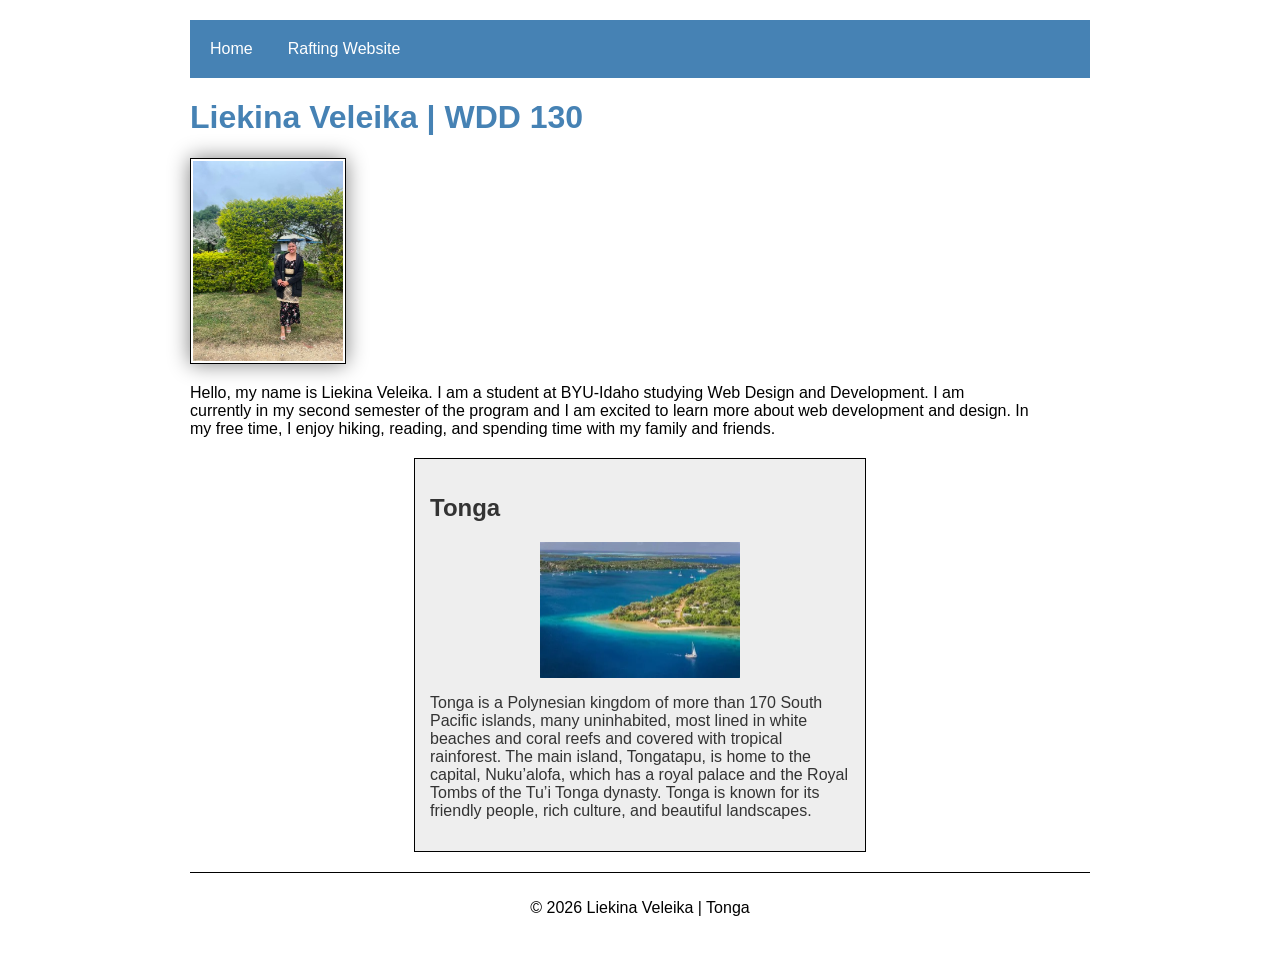
<file: index.html>
<!DOCTYPE html>
<html lang="en-US">
<head>
    <meta charset="UTF-8">
    <meta name="viewport" content="width=device-width, initial-scale=1.0">
    <title>Liekina Veleika | WDD 130</title>
    <meta name="description" content="Liekina Veleika's personal website for WDD 130 course.">
    <meta name="author" content="Liekina Veleika">
    <link rel="stylesheet" href="styles/styles.css">
</head>
<body>

    <header>
        <nav>
            <a href="#">Home</a>
            <a href="wwr/">Rafting Website</a>
        </nav>
    </header>
    
    <main>
        <h1>Liekina Veleika | WDD 130</h1>
       
        <img src="images/profile.jpg" alt="Hello, my name is Liekina Veleika" width="200">
        
        <p>
            Hello, my name is Liekina Veleika. I am a student at BYU-Idaho studying Web Design and Development. I am currently in my second semester of the program and I am excited to learn more about web development and design. In my free time, I enjoy hiking, reading, and spending time with my family and friends.
        </p>
    </main>

    <aside>
        <h2>Tonga</h2>
        <img src="images/tonga.jpg" alt="Tonga landscape" width="400" height="250">
        <p>
            Tonga is a Polynesian kingdom of more than 170 South Pacific islands, many uninhabited, most lined in white beaches and coral reefs and covered with tropical rainforest. The main island, Tongatapu, is home to the capital, Nuku’alofa, which has a royal palace and the Royal Tombs of the Tu’i Tonga dynasty. Tonga is known for its friendly people, rich culture, and beautiful landscapes.
        </p>
    </aside>

    <footer>
        <p>&copy; 2026 Liekina Veleika | Tonga</p>
    </footer>
</body>
</html>
</file>
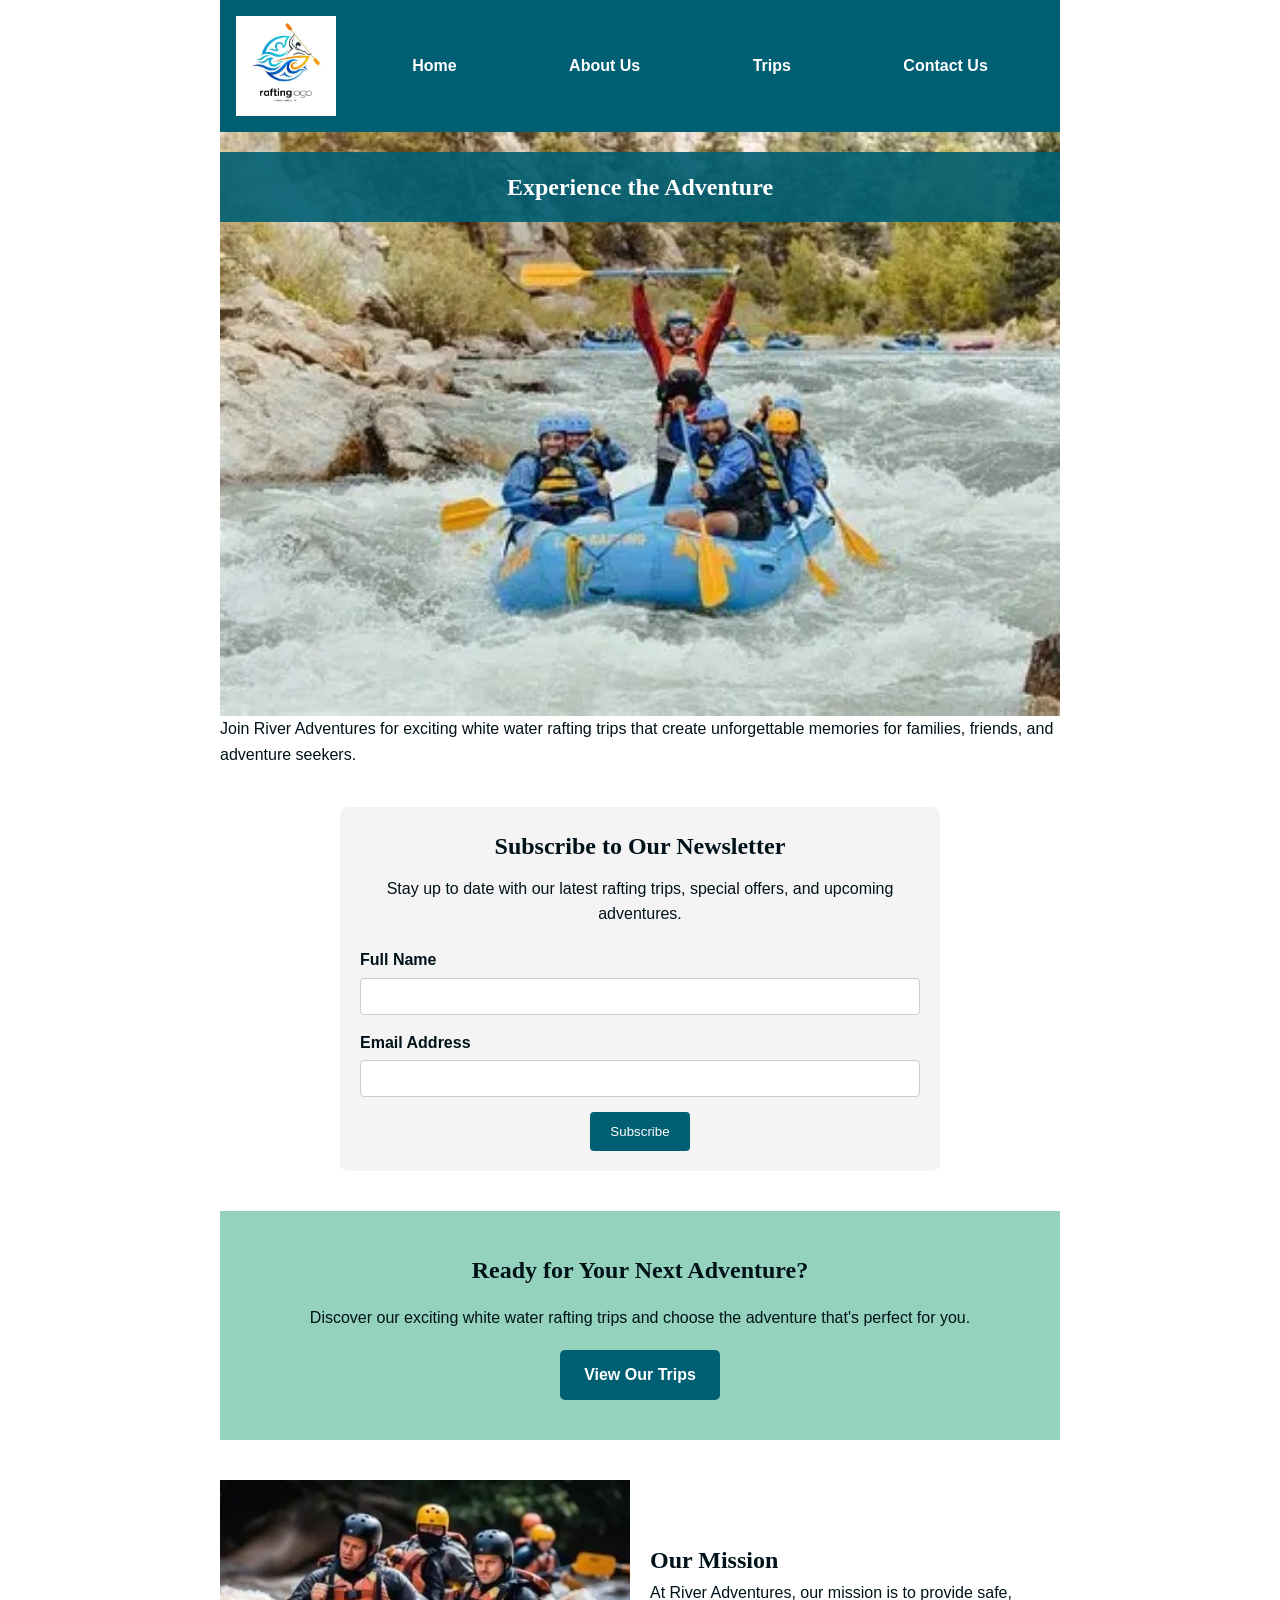
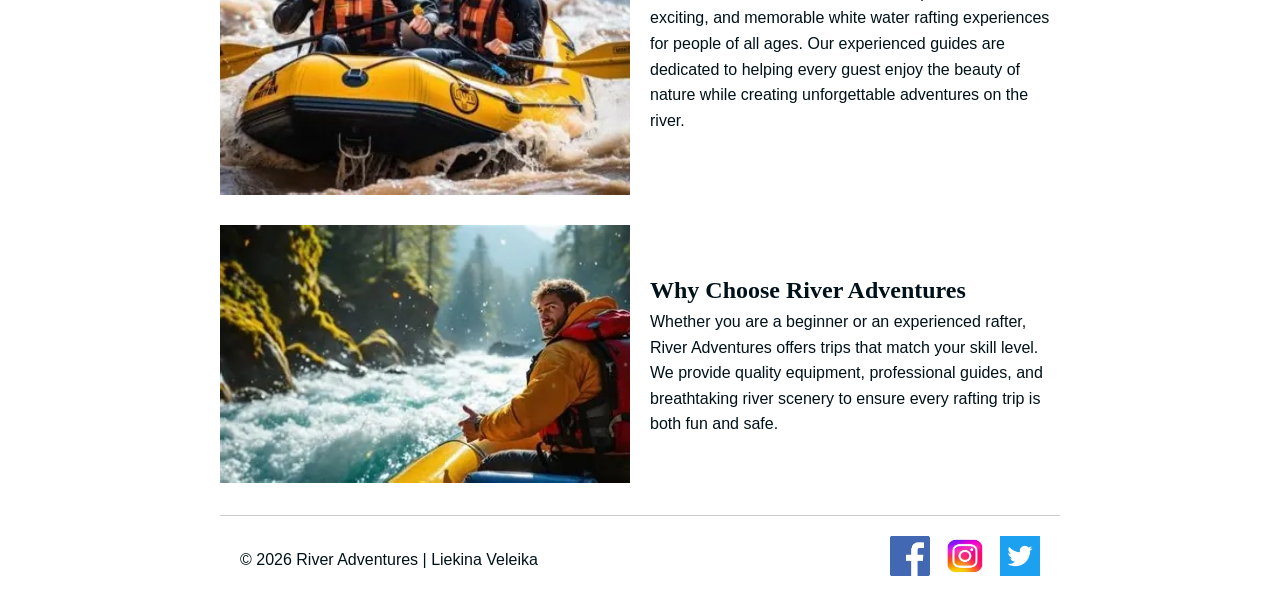
<file: wwr/index.html>
<!DOCTYPE html>
<html lang="en">

<head>
    <meta charset="UTF-8">
    <meta name="viewport" content="width=device-width, initial-scale=1.0">

    <title>River Adventures | Home</title>

    <meta name="description" content="Welcome to River Adventures, your destination for exciting white water rafting adventures.">

    <meta name="author" content="Liekina Veleika">

    <link rel="stylesheet" href="styles/rafting.css">
</head>

<body>

<header>

    <img class="logo" src="images/logo.png" alt="River Adventures Logo">
    <nav>
        <a href="index.html">Home</a>
        <a href="about.html">About Us</a>
        <a href="trips.html">Trips</a>
        <a href="contact.html">Contact Us</a>
    </nav>

</header>

<main>

    <section class="hero">
        <img src="images/hero.jpg" alt="People enjoying a white water rafting adventure">

        <h1>Experience the Adventure</h1>

        <p>
            Join River Adventures for exciting white water rafting trips that
            create unforgettable memories for families, friends, and adventure seekers.
        </p>
    </section>

    <section class="newsletter">
        <h2>Subscribe to Our Newsletter</h2>

        <p>
            Stay up to date with our latest rafting trips, special offers,
            and upcoming adventures.
        </p>

        <form action="#" method="post">
            <div class="form-item">
                <label for="fullname">Full Name</label>
                <input type="text" id="fullname" name="fullname" required>
            </div>

            <div class="form-item">
                <label for="email">Email Address</label>
                <input type="email" id="email" name="email" required>
            </div>

            <button type="submit">Subscribe</button>
        </form>
    </section>

    <section class="cta">
        <h2>Ready for Your Next Adventure?</h2>

        <p>
            Discover our exciting white water rafting trips and choose the adventure
            that's perfect for you.
        </p>

        <a href="trips.html" class="cta-button">View Our Trips</a>
    </section>

    <section class="purpose">

    <div class="purpose-card">
        <img src="images/rafting-team.jpg" alt="Our Mission">

        <div>
            <h2>Our Mission</h2>
            <p>
                At River Adventures, our mission is to provide safe, exciting, and memorable white water rafting experiences for people of all ages. Our experienced guides are dedicated to helping every guest enjoy the beauty of nature while creating unforgettable adventures on the river.
            </p>
        </div>
    </div>


    <div class="purpose-card">
        <img src="images/river-adventure.jpg" alt="Why Choose Us">

        <div>
            <h2>Why Choose River Adventures</h2>
            <p>
                Whether you are a beginner or an experienced rafter, River Adventures offers trips that match your skill level. We provide quality equipment, professional guides, and breathtaking river scenery to ensure every rafting trip is both fun and safe.
            </p>
        </div>
    </div>
    </section>

</main>

<footer>

    <p>&copy; 2026 River Adventures | Liekina Veleika</p>

    <nav class="socialmedia">
        <a href="https://facebook.com">
            <img src="images/facebook.png" alt="River Adventures Facebook page">
        </a>

        <a href="https://instagram.com">
            <img src="images/instagram.png" alt="River Adventures Instagram page">
        </a>

        <a href="https://twitter.com">
            <img src="images/twitter.png" alt="River Adventures Twitter page">
        </a>
    </nav>

</footer>

</body>
</html>
</file>
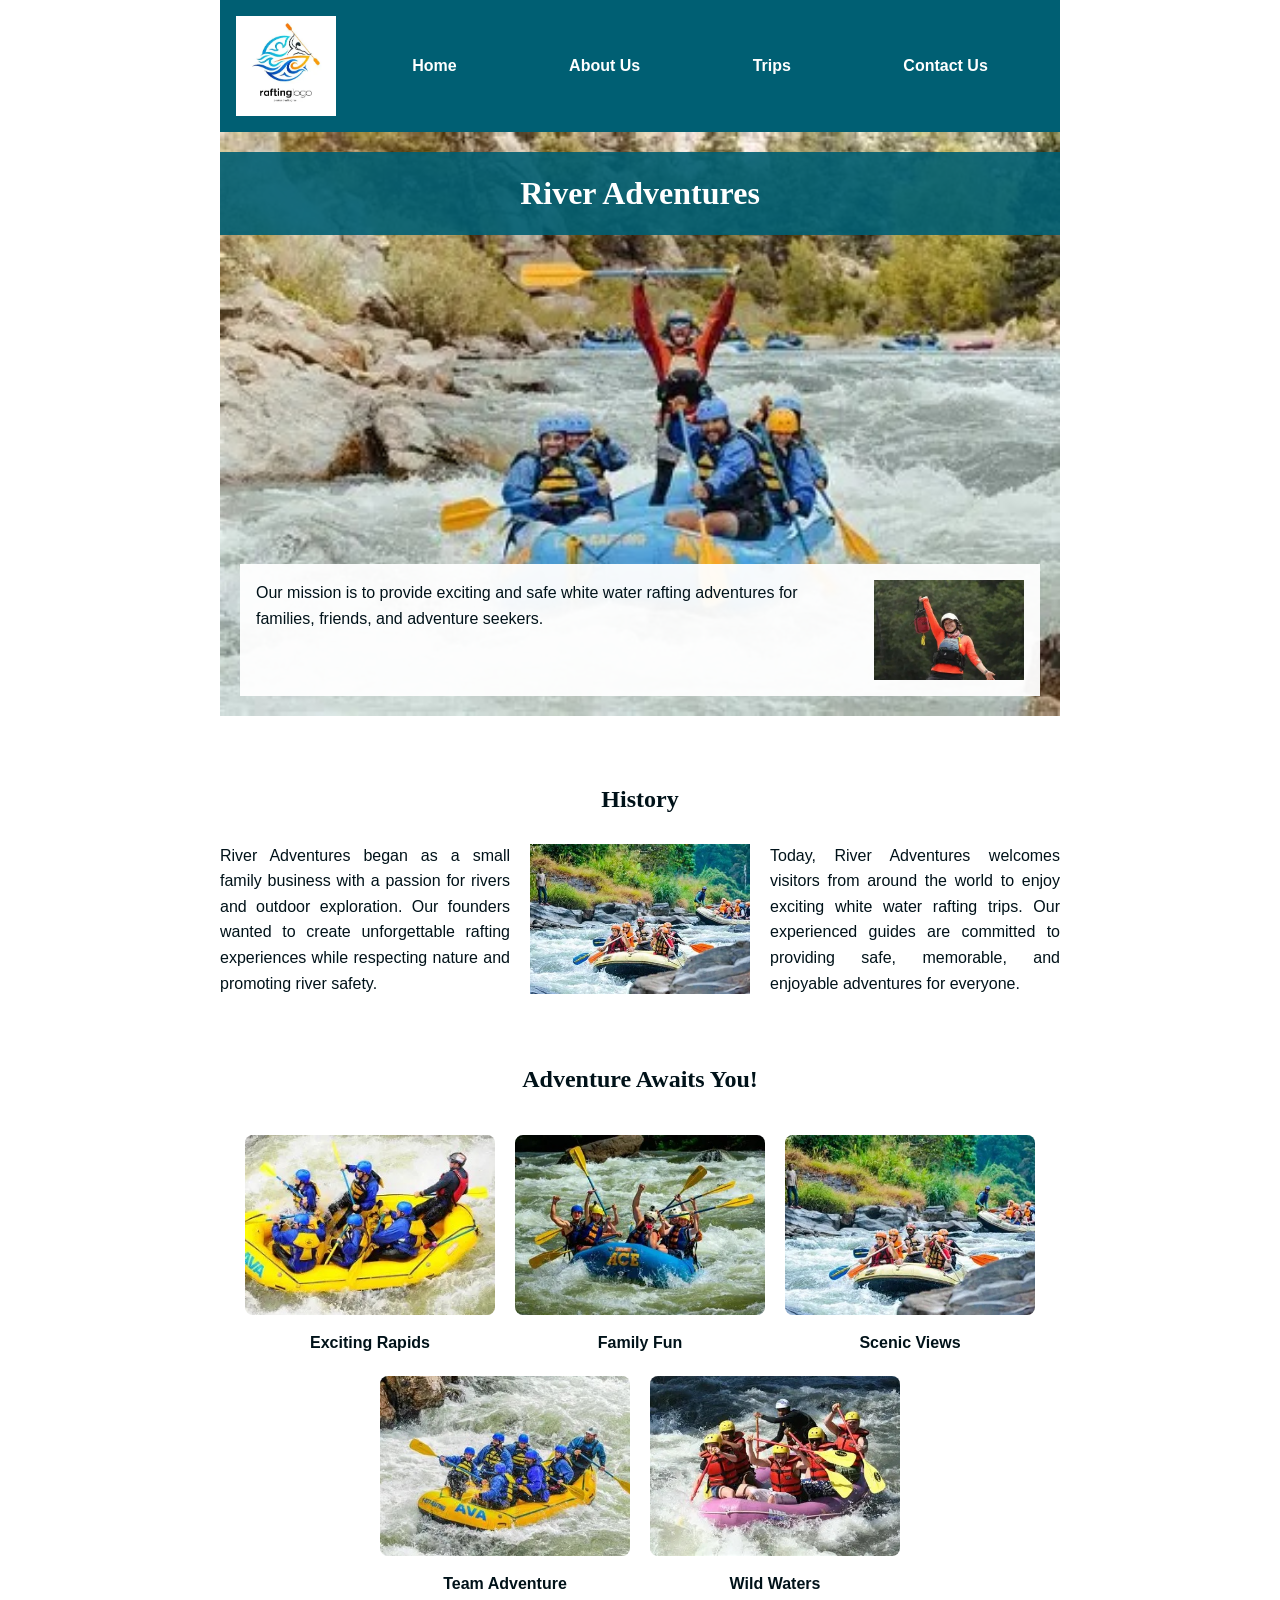
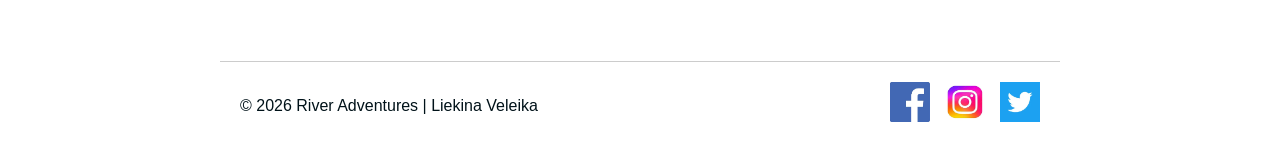
<file: wwr/about.html>
<!DOCTYPE html>
<html lang="en">

<head>
    <meta charset="UTF-8">
    <meta name="viewport" content="width=device-width, initial-scale=1.0">

    <title>River Adventures | About Us</title>

    <meta name="description" content="Learn about River Adventures, our history, and our exciting white water rafting experiences.">

    <meta name="author" content="Liekina Veleika">

    <link rel="stylesheet" href="styles/rafting.css">
</head>

<body>

<header>

    <img src="images/logo.png" alt="Rafting Logo">

    <nav>
        <a href="index.html">Home</a>
        <a href="about.html">About Us</a>
        <a href="trips.html">Trips</a>
        <a href="contact.html">Contact Us</a>
    </nav>

</header>

<main>

<div class="hero">
    <img src="images/hero.jpg" alt="Rafting Adventure">

    <h1>River Adventures</h1>

    <article>
        <img src="images/employee.jpg" alt="Happy customer">

        <p>
            Our mission is to provide exciting and safe white water rafting adventures
            for families, friends, and adventure seekers.
        </p>
    </article>
</div>

<section class="history">

    <h2>History</h2>

    <div class="history-content">

        <p>
            River Adventures began as a small family business with a passion for rivers
            and outdoor exploration. Our founders wanted to create unforgettable
            rafting experiences while respecting nature and promoting river safety.
        </p>

        <img src="images/rafting3.jpg" alt="Rafting adventure on the river">

        <p>
            Today, River Adventures welcomes visitors from around the world to enjoy
            exciting white water rafting trips. Our experienced guides are committed
            to providing safe, memorable, and enjoyable adventures for everyone.
        </p>

    </div>

</section>

<section class="adventures">

    <h2>Adventure Awaits You!</h2>

    <figure>
        <img src="images/rafting1.jpg" alt="Rafting through rapids">
        <figcaption>Exciting Rapids</figcaption>
    </figure>

    <figure>
        <img src="images/rafting2.jpg" alt="Family rafting trip">
        <figcaption>Family Fun</figcaption>
    </figure>

    <figure>
        <img src="images/rafting3.jpg" alt="Beautiful river scenery">
        <figcaption>Scenic Views</figcaption>
    </figure>

    <figure>
        <img src="images/rafting4.jpg" alt="Group rafting adventure">
        <figcaption>Team Adventure</figcaption>
    </figure>

    <figure>
        <img src="images/rafting5.jpg" alt="Rafting on wild water">
        <figcaption>Wild Waters</figcaption>
    </figure>

</section>

</main>

<footer>

<p>
© 2026 River Adventures | Liekina Veleika
</p>

<nav class="socialmedia">

<a href="https://facebook.com">
<img src="images/facebook.png" alt="Visit our Facebook page">
</a>

<a href="https://instagram.com">
<img src="images/instagram.png" alt="Visit our Instagram page">
</a>

<a href="https://twitter.com">
<img src="images/twitter.png" alt="Visit our Twitter page">
</a>

</nav>

</footer>

</body>
</html>
</file>
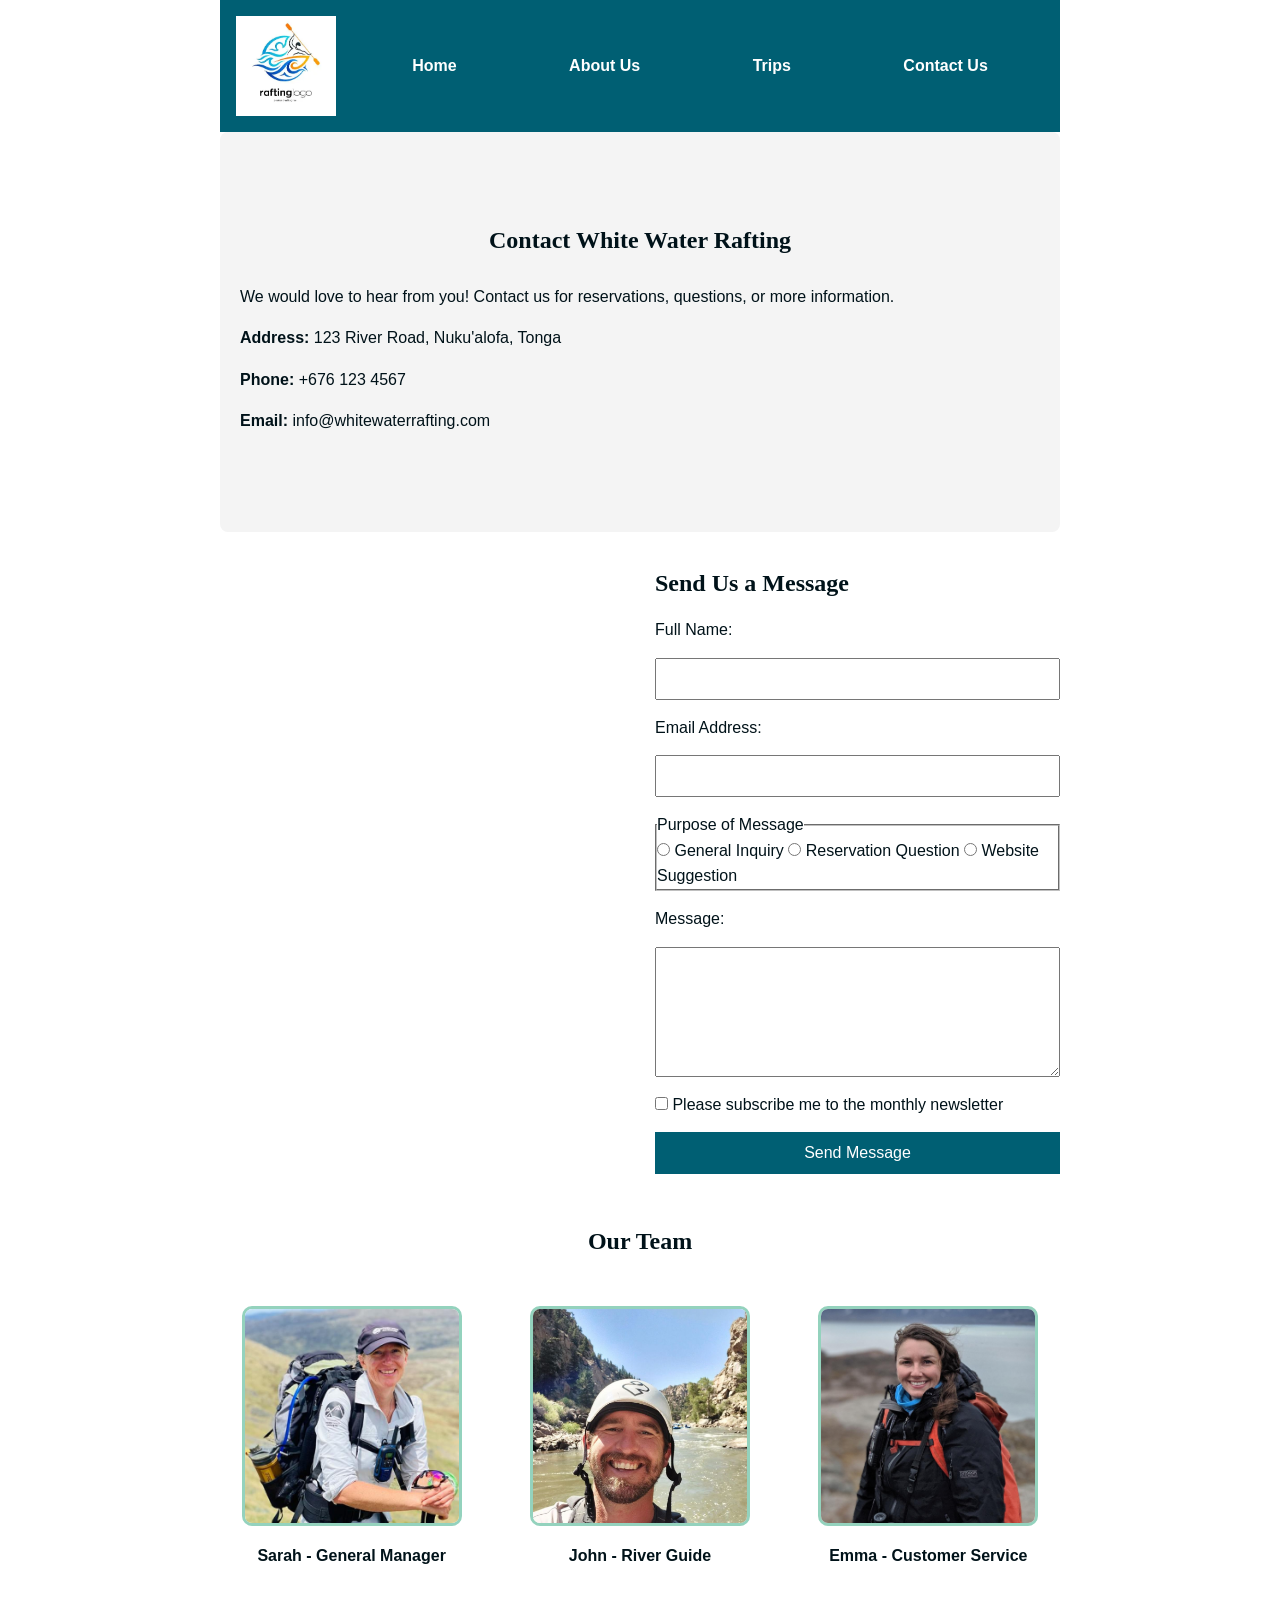
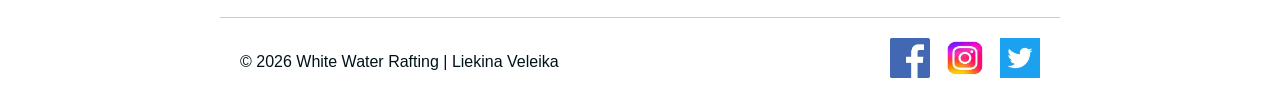
<file: wwr/contact.html>
<!DOCTYPE html>
<html lang="en-US">

<head>
    <meta charset="UTF-8">
    <meta name="viewport" content="width=device-width, initial-scale=1.0">

    <title>Contact Us | White Water Rafting</title>

    <meta name="description" content="Contact White Water Rafting for reservations, questions, and website feedback.">

    <meta name="author" content="Lea Mei Vaka Tu'ipulotu">

    <link rel="stylesheet" href="styles/rafting.css">
</head>

<body>

<header>
    <img src="images/logo.png" alt="River Adventures Logo">

    <nav>
        <a href="index.html">Home</a>
        <a href="about.html">About Us</a>
        <a href="trips.html">Trips</a>
        <a href="contact.html">Contact Us</a>
    </nav>
</header>

<main>

    <section class="contact-info">

        <h1>Contact White Water Rafting</h1>

        <p>
            We would love to hear from you!
            Contact us for reservations, questions, or more information.
        </p>

        <p><strong>Address:</strong> 123 River Road, Nuku'alofa, Tonga</p>
        <p><strong>Phone:</strong> +676 123 4567</p>
        <p><strong>Email:</strong> info@whitewaterrafting.com</p>

    </section>

    <section class="contact-layout">

        <div class="map">

            <iframe
                src="https://www.google.com/maps/embed?pb=!1m14!1m12!1m3!1d23481.682171165136!2d-175.20654387720137!3d-21.131879603074918!2m3!1f0!2f0!3f0!3m2!1i1024!2i768!4f13.1!5e0!3m2!1sen!2sto!4v1785375637408!5m2!1sen!2sto"
                width="600"
                height="450"
                allowfullscreen
                loading="lazy"
                referrerpolicy="strict-origin-when-cross-origin">
            </iframe>

        </div>

        <div class="contact-form">

            <h2>Send Us a Message</h2>

            <form action="#" method="post">

                <label for="name">Full Name:</label>
                <input
                    type="text"
                    id="name"
                    name="name"
                    required>

                <label for="email">Email Address:</label>
                <input
                    type="email"
                    id="email"
                    name="email"
                    required>

                <fieldset>

                    <legend>Purpose of Message</legend>

                    <label for="general">
                        <input
                            type="radio"
                            id="general"
                            name="purpose"
                            value="General Inquiry"
                            required>
                        General Inquiry
                    </label>

                    <label for="reservation">
                        <input
                            type="radio"
                            id="reservation"
                            name="purpose"
                            value="Reservation Question">
                        Reservation Question
                    </label>

                    <label for="suggestion">
                        <input
                            type="radio"
                            id="suggestion"
                            name="purpose"
                            value="Website Suggestion">
                        Website Suggestion
                    </label>

                </fieldset>

                <label for="message">Message:</label>

                <textarea
                    id="message"
                    name="message"
                    rows="6"
                    required></textarea>

                <label for="newsletter">
                    <input
                        type="checkbox"
                        id="newsletter"
                        name="newsletter">
                    Please subscribe me to the monthly newsletter
                </label>

                <button type="submit">Send Message</button>

            </form>

        </div>

    </section>

    <section class="employees">

        <h2>Our Team</h2>

        <figure>
            <img src="images/employee1.jpg" alt="Sarah, the general manager of White Water Rafting">
            <figcaption>Sarah - General Manager</figcaption>
        </figure>

        <figure>
            <img src="images/employee2.jpg" alt="John, a river guide leading a rafting trip">
            <figcaption>John - River Guide</figcaption>
        </figure>

        <figure>
            <img src="images/employee3.jpg" alt="Emma, customer service representative assisting guests">
            <figcaption>Emma - Customer Service</figcaption>
        </figure>

    </section>

</main>

<footer>

    <p>&copy; 2026 White Water Rafting | Liekina Veleika</p>

    <nav class="socialmedia">

        <a href="https://facebook.com" target="_blank" rel="noopener">
            <img src="images/facebook.png" alt="Facebook social media icon">
        </a>

        <a href="https://instagram.com" target="_blank" rel="noopener">
            <img src="images/instagram.png" alt="Instagram social media icon">
        </a>

        <a href="https://twitter.com" target="_blank" rel="noopener">
            <img src="images/twitter.png" alt="Twitter social media icon">
        </a>

    </nav>

</footer>

</body>
</html>
</file>
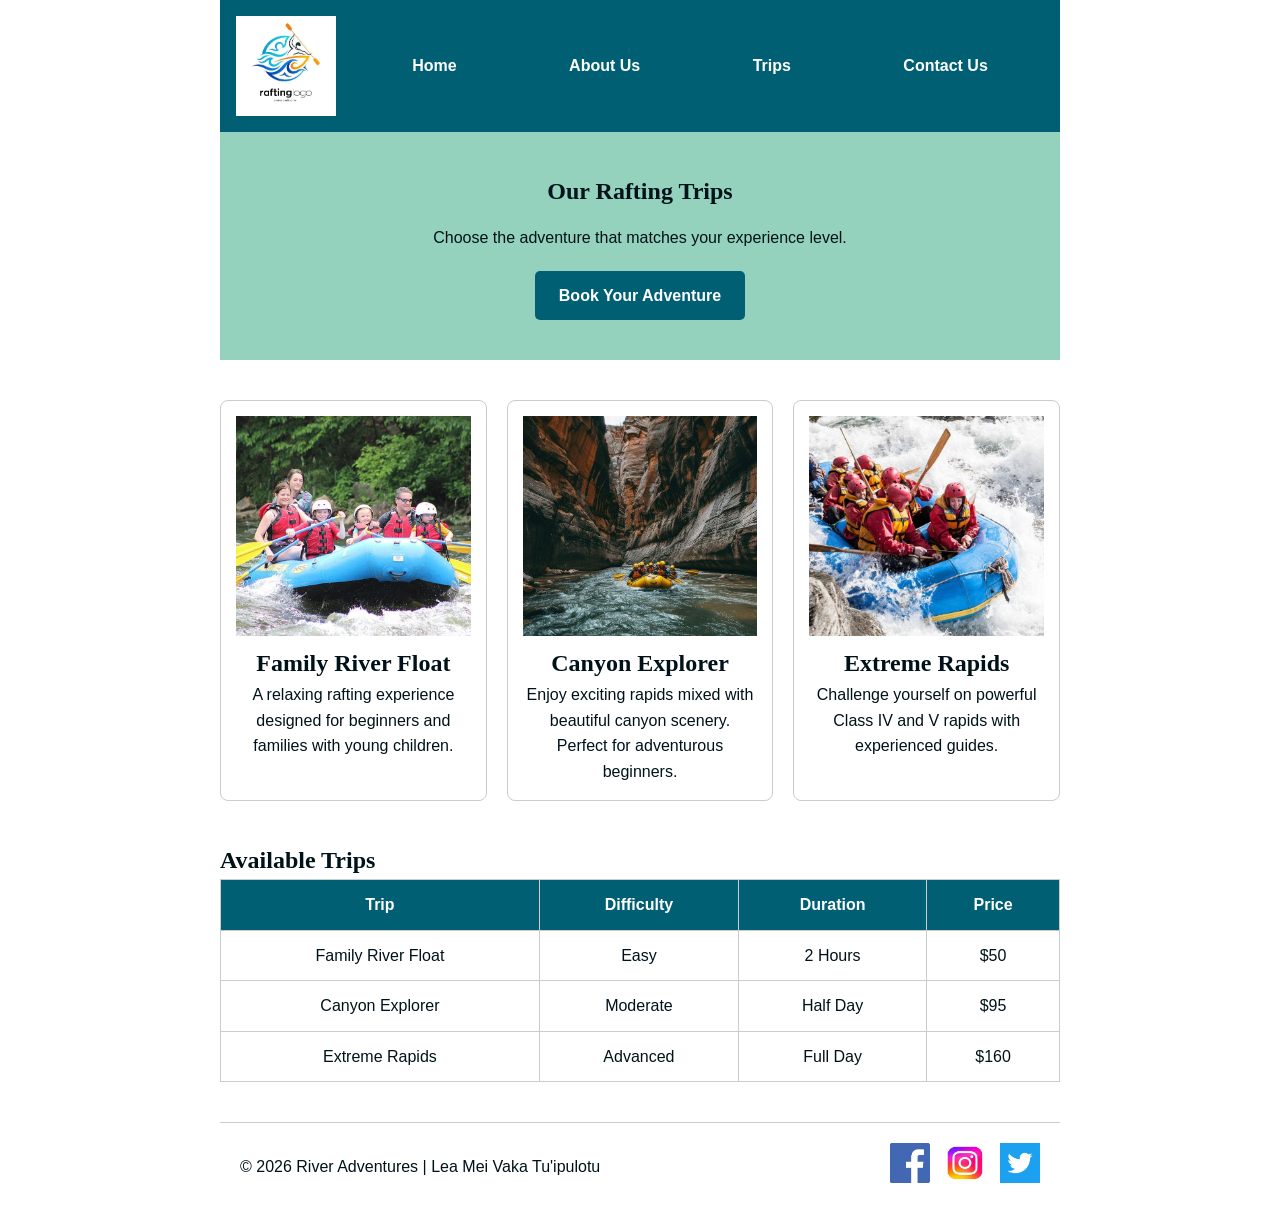
<file: wwr/trips.html>
<!DOCTYPE html>
<html lang="en">
<head>
    <meta charset="UTF-8">
    <meta name="viewport" content="width=device-width, initial-scale=1.0">
    
    <title>River Adventures | Trips</title>

    <meta name="description" content="Explore the exciting white water rafting trips offered by River Adventures for families, beginners, and thrill seekers.">
    <meta name="author" content="Lea Mei Vaka Tu'ipulotu">

    <link rel="stylesheet" href="styles/rafting.css">
</head>

<body>

<header>
    <img class="logo" src="images/logo.png" alt="River Adventures Logo">

    <nav>
        <a href="index.html">Home</a>
        <a href="about.html">About Us</a>
        <a href="trips.html">Trips</a>
        <a href="contact.html">Contact Us</a>
    </nav>
</header>

<main>

<section class="trips-hero">
    <h1>Our Rafting Trips</h1>
    <p>Choose the adventure that matches your experience level.</p>

    <a href="contact.html" class="cta-button">Book Your Adventure</a>
</section>

<section class="trip-grid">

    <article class="trip-card">
        <img src="images/trip1.jpg" alt="Family rafting trip">

        <h2>Family River Float</h2>

        <p>
            A relaxing rafting experience designed for beginners
            and families with young children.
        </p>
    </article>

    <article class="trip-card">
        <img src="images/trip2.jpg" alt="Intermediate rafting">

        <h2>Canyon Explorer</h2>

        <p>
            Enjoy exciting rapids mixed with beautiful canyon scenery.
            Perfect for adventurous beginners.
        </p>
    </article>

    <article class="trip-card">
        <img src="images/trip3.jpg" alt="Advanced white water rafting">

        <h2>Extreme Rapids</h2>

        <p>
            Challenge yourself on powerful Class IV and V rapids
            with experienced guides.
        </p>
    </article>

</section>

<section class="trip-table">

<h2>Available Trips</h2>

<table>

<thead>
<tr>
<th>Trip</th>
<th>Difficulty</th>
<th>Duration</th>
<th>Price</th>
</tr>
</thead>

<tbody>

<tr>
<td>Family River Float</td>
<td>Easy</td>
<td>2 Hours</td>
<td>$50</td>
</tr>

<tr>
<td>Canyon Explorer</td>
<td>Moderate</td>
<td>Half Day</td>
<td>$95</td>
</tr>

<tr>
<td>Extreme Rapids</td>
<td>Advanced</td>
<td>Full Day</td>
<td>$160</td>
</tr>

</tbody>

</table>

</section>

</main>

<footer>

<p>&copy; 2026 River Adventures | Lea Mei Vaka Tu'ipulotu</p>

<nav class="socialmedia">

    <a href="https://facebook.com" target="_blank" rel="noopener noreferrer">
        <img src="images/facebook.png" alt="River Adventures Facebook page">
    </a>

    <a href="https://instagram.com" target="_blank" rel="noopener noreferrer">
        <img src="images/instagram.png" alt="River Adventures Instagram page">
    </a>

    <a href="https://twitter.com" target="_blank" rel="noopener noreferrer">
        <img src="images/twitter.png" alt="River Adventures Twitter page">
    </a>

</nav>

</footer>

</body>
</html>
</file>
<file: styles/styles.css>
body {
    font-family: Arial, Helvetica, sans-serif;
    max-width: 900px;
    margin: 0 auto;
    padding: 20px;
}

nav {
    background-color: steelblue;
    padding: 10px;
    display: flex;
}

nav a {
    color: white;
    text-decoration: none;
    margin-right: 15px;
    padding: 10px;
    display: block;
}

h1 {
    color: steelblue;
}

main {
    max-width: 840px;
}

main img {
    width: 150px;
    height: auto;
    border: 1px solid #000;
    padding: 2px;
    box-shadow: 0 0 20px gray;
}

aside {
    width: 420px;
    margin: 20px auto;
    border: 1px solid #000;
    padding: 15px;
    background-color: #eeeeee;
    color: #333;
}

aside img {
    width: 200px;
    height: auto;
    display: block;
    margin: 10px auto;
}

p {
    padding: 0;
}

footer {
    margin-top: 15px;
    border-top: 1px solid #000;
    text-align: center;
    padding-top: 10px;
}
</file>
<file: wwr/styles/rafting.css>
:root {
    --primary-color: #005f73;
    --secondary-color: #0a9396;
    --accent1-color: #001219;
    --accent2-color: #94d2bd;
    --heading-font: Georgia, serif;
    --body-font: Arial, Helvetica, sans-serif;
    --white: #ffffff;
    --border-color: #cccccc;
}

* {
    margin: 0;
    padding: 0;
    box-sizing: border-box;
}

body {
    font-family: var(--body-font);
    color: var(--accent1-color);
    line-height: 1.6;
    background-color: var(--white);
}

h1,
h2,
h3,
h4,
h5,
h6 {
    font-family: var(--heading-font);
}

header,
main,
footer {
    width: 840px;
    margin: 0 auto;
}

header {
    display: grid;
    grid-template-columns: 120px 1fr;
    align-items: center;
    background-color: var(--primary-color);
    padding: 1rem;
}

header img {
    width: 100px;
}

nav {
    display: flex;
    justify-content: space-around;
}

nav a {
    color: var(--white);
    text-decoration: none;
    font-weight: bold;
}

nav a:hover,
nav a:focus {
    color: var(--accent2-color);
    text-decoration: underline;
    outline: none;
}

/* Hero */

.hero {
    position: relative;
    margin-bottom: 2rem;
}

.hero img {
    width: 100%;
    display: block;
}

.hero h1 {
    position: absolute;
    top: 20px;
    width: 100%;
    text-align: center;
    background: rgba(0,95,115,.9);
    color: white;
    padding: 1rem;
}

.hero article {
    position: absolute;
    bottom: 20px;
    left: 20px;
    right: 20px;
    background-color: rgba(255, 255, 255, 0.95);
    color: var(--accent1-color);
    padding: 1rem;
}

.hero article img {
    float: right;
    width: 150px;
    margin-left: 1rem;
}

/* History */

.history {
    padding: 2rem 0;
}

.history h2 {
    text-align: center;
    margin-bottom: 1.5rem;
}

.history-content {
    display: grid;
    grid-template-columns: 1fr 220px 1fr;
    gap: 20px;
    align-items: center;
}

.history-content img {
    width: 220px;
    height: 150px;
    object-fit: cover;
    display: block;
    margin: 0 auto;
}

.history-content p {
    text-align: justify;
}

/* Adventures */

.adventures {
    display: flex;
    flex-wrap: wrap;
    justify-content: center;
    gap: 20px;
    padding: 2rem 0;
    text-align: center;
}

.adventures h2 {
    width: 100%;
    margin-bottom: 1rem;
}

.adventures figure {
    width: 250px;
}

.adventures img {
    width: 250px;
    height: 180px;
    object-fit: cover;
    border-radius: 8px;
}

.adventures figcaption {
    margin-top: 8px;
    font-weight: bold;
}

/* Contact Information and Map */

.contact-layout {
    display: grid;
    grid-template-columns: 1fr 1fr;
    gap: 30px;
    margin: 2rem auto;
    align-items: stretch;
}

/* Company Information Box */

.contact-info {
    background-color: #f4f4f4;
    padding: 20px;
    border-radius: 8px;
    height: 400px;
    display: flex;
    flex-direction: column;
    justify-content: center;
    text-align: left;
}

.contact-info h1 {
    margin-bottom: 1rem;
    text-align: center;
}

.contact-info p {
    margin: 0.5rem 0;
}

/* Map Box */

.map {
    height: 400px;
}

.map iframe {
    width: 100%;
    height: 100%;
    border: none;
    border-radius: 8px;
}

/* Contact Form */

.contact-form h2 {
    margin-bottom: 15px;
}

.contact-form form {
    display: flex;
    flex-direction: column;
    gap: 15px;
}

.contact-form input,
.contact-form textarea {
    padding: 10px;
    font-size: 1rem;
}

.contact-form textarea {
    resize: vertical;
}

.contact-form button {
    background-color: var(--primary-color);
    color: white;
    border: none;
    padding: 12px;
    cursor: pointer;
    font-size: 1rem;
}

.contact-form button:hover {
    background-color: var(--secondary-color);
}

/* Employees */

.employees {
    display: flex;
    flex-wrap: wrap;
    justify-content: space-around;
    gap: 25px;
    text-align: center;
    margin: 3rem auto;
}

.employees h2 {
    width: 100%;
    margin-bottom: 20px;
}

.employees figure {
    margin: 0;
}

.employees img {
    width: 220px;
    height: 220px;
    object-fit: cover;
    border: 3px solid var(--accent2-color);
    border-radius: 10px;
}

.employees figcaption {
    margin-top: 10px;
    font-weight: bold;
}

/* Footer */

footer {
    display: flex;
    justify-content: space-between;
    align-items: center;
    width: 840px;
    margin: 2rem auto 0;
    border-top: 1px solid var(--border-color);
    padding: 20px;
}

.socialmedia {
    display: flex;
    gap: 15px;
}

.socialmedia a {
    text-decoration: none;
}

.socialmedia img {
    width: 40px;
    height: 40px;
}

.newsletter {
    max-width: 600px;
    margin: 40px auto;
    padding: 20px;
    background-color: #f4f4f4;
    border-radius: 8px;
    text-align: center;
}

.newsletter h2 {
    margin-bottom: 10px;
}

.newsletter p {
    margin-bottom: 20px;
}

.newsletter .form-item {
    display: flex;
    flex-direction: column;
    text-align: left;
    margin-bottom: 15px;
}

.newsletter label {
    margin-bottom: 5px;
    font-weight: bold;
}

.newsletter input {
    padding: 10px;
    border: 1px solid #ccc;
    border-radius: 4px;
}

.newsletter button {
    padding: 12px 20px;
    border: none;
    border-radius: 4px;
    background-color: #005f73;
    color: white;
    cursor: pointer;
}

.newsletter button:hover {
    background-color: #0a9396;
}

.cta {
    text-align: center;
    padding: 40px 20px;
    background-color: var(--accent2-color);
    margin: 40px 0;
}

.cta h2 {
    margin-bottom: 15px;
}

.cta p {
    margin-bottom: 20px;
}

.cta-button {
    display: inline-block;
    padding: 12px 24px;
    background-color: var(--primary-color);
    color: white;
    text-decoration: none;
    border-radius: 5px;
    font-weight: bold;
}

.cta-button:hover {
    background-color: var(--secondary-color);
}

.purpose {
    display: grid;
    gap: 30px;
}

.purpose-card {
    display: grid;
    grid-template-columns: 1fr 1fr;
    gap: 20px;
    align-items: center;
}

.purpose-card img {
    width: 100%;
}

.trips-hero{
    text-align:center;
    background-color:var(--accent2-color);
    padding:40px;
    margin-bottom:40px;
}

.trips-hero h1{
    margin-bottom:15px;
}

.trips-hero p{
    margin-bottom:20px;
}

.trip-grid{
    display:grid;
    grid-template-columns:repeat(3,1fr);
    gap:20px;
    margin:40px 0;
}

.trip-card{
    border:1px solid var(--border-color);
    padding:15px;
    text-align:center;
    border-radius:8px;
    background-color:#ffffff;
}

.trip-card img{
    width:100%;
    height:220px;
    object-fit:cover;
}

.trip-table{
    margin:40px 0;
}

.trip-table table{
    width:100%;
    border-collapse:collapse;
}

.trip-table th,
.trip-table td{
    border:1px solid #ccc;
    padding:12px;
    text-align:center;
}

.trip-table th{
    background:#005f73;
    color:white;
}

@media screen and (max-width: 700px){

    header,
    main,
    footer{
        width:100%;
    }

    header{
        grid-template-columns:1fr;
        text-align:center;
    }

    nav{
        flex-direction:column;
        gap:10px;
    }

    .trip-grid{
        grid-template-columns:1fr;
    }

    .contact-layout {
        grid-template-columns: 1fr;
    }

    .contact-info,
    .map {
        height: auto;
    }

    footer{
        flex-direction:column;
        gap:20px;
    }
}
</file>
